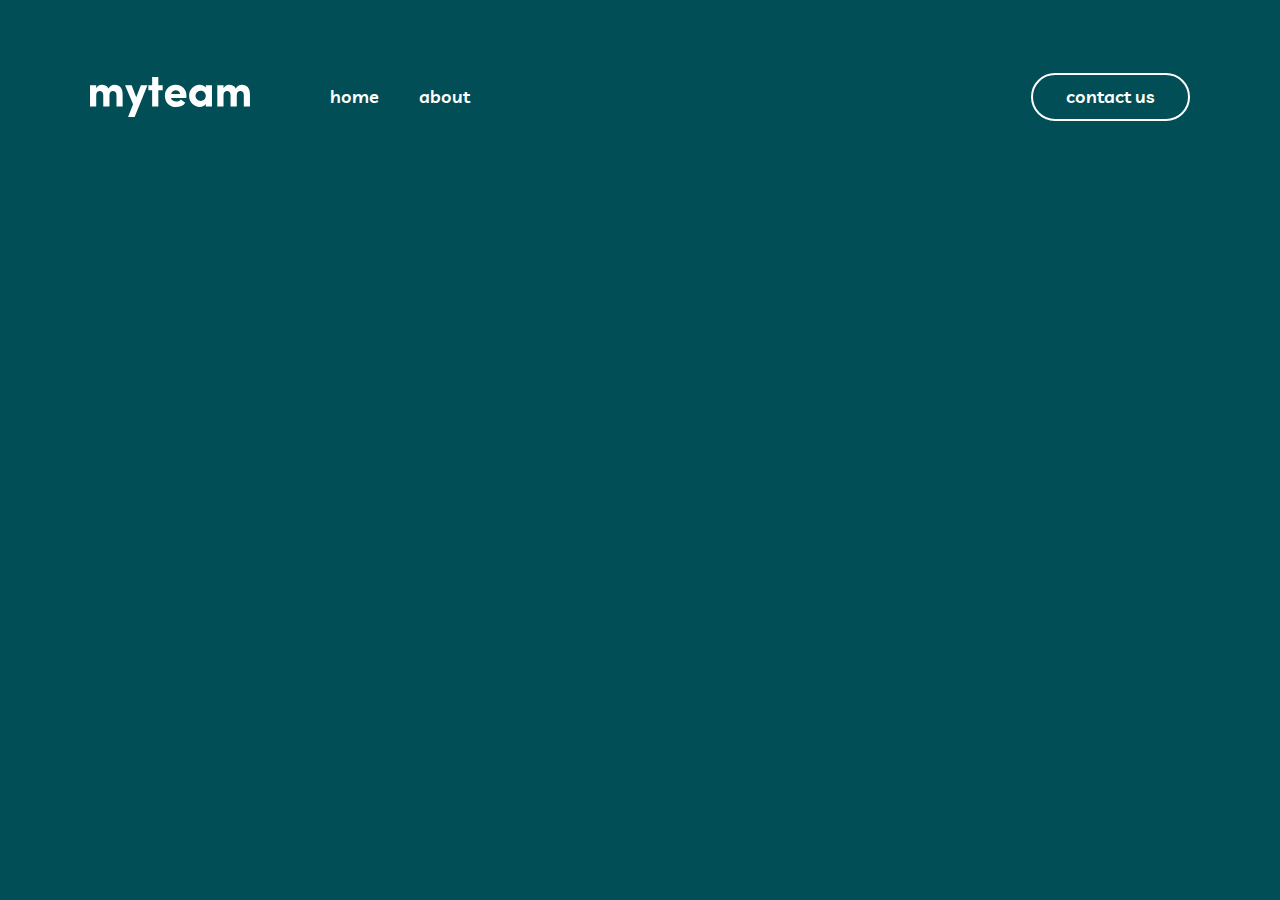
<file: index.html>
<!DOCTYPE html>
<html lang="en">
  <head>
    <meta charset="UTF-8" />
    <meta http-equiv="X-UA-Compatible" content="IE=edge" />
    <meta name="viewport" content="width=device-width, initial-scale=1.0" />
    <link rel="stylesheet" href="./css/global.css" />
    <link rel="stylesheet" href="./css/style.css" />
    <title>My team|Home responsive</title>
  </head>
  <body>
    <header class="header">
      <div class="header__container container">
        <!-- LOGO -->
        <a class="logo-link" href="./index.html">
          <img
            class="logo-link__img"
            src="./images/svg/myteam.svg"
            alt="myteam-logo"
            width="160"
            height="40"
          />
        </a>
        <div class="header__inner-wrapper show-nav">
          <button class="header__inner-wrapper-btn">
            <img
              class="header__inner-wrapper__img"
              src="./images/svg/mobile_exit.svg"
              alt="header__inner-wrapper__img"
              width="16"
              height="16"
            />
          </button>
          <!-- SITENAV -->
          <nav class="sitenav">
            <ul class="sitenav__list">
              <li class="sitenav__item">
                <a class="sitenav__link" href="#">home</a>
              </li>
              <li class="sitenav__item">
                <a class="sitenav__link" href="#">about</a>
              </li>
            </ul>
          </nav>
          <!-- BTN -->
          <a class="header__btn btn btn-light" href="#">contact us</a>
        </div>
        <!-- Toggle btn -->
        <button class="header__toggle-btn">
          <img
            class="header__toggle-btn__img"
            src="./images/svg/mobile_respon.svg"
            alt="header__toggle-btn"
            width="20"
            height="17"
          />
        </button>
      </div>
    </header>
    <!-- JS -->
    <script src="./js/app.js"></script>
  </body>
</html>
</file>
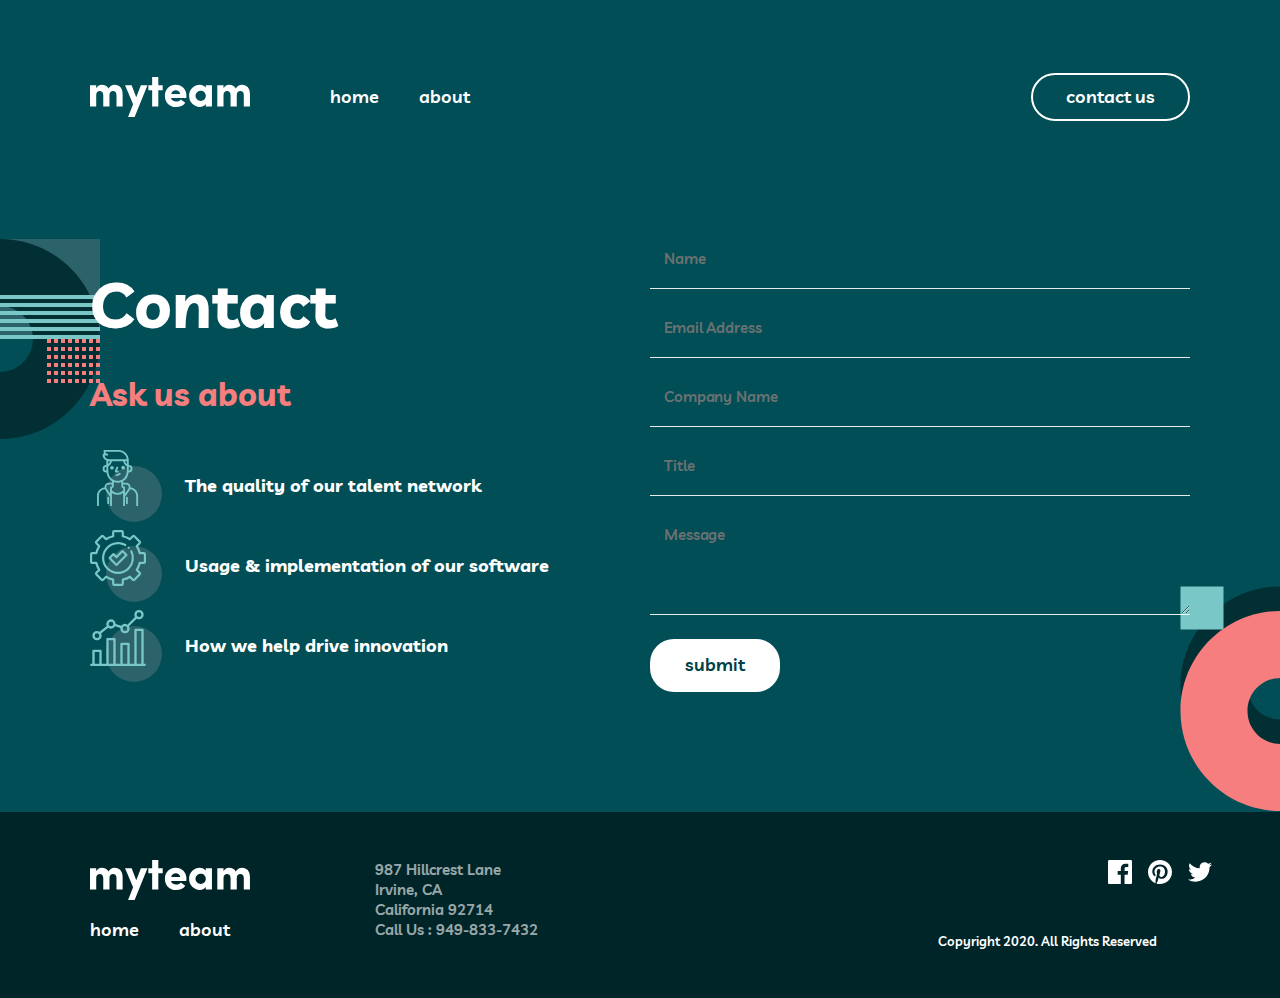
<file: pages/contact.html>
<!DOCTYPE html>
<html lang="en">
  <head>
    <meta charset="UTF-8" />
    <meta http-equiv="X-UA-Compatible" content="IE=edge" />
    <meta name="viewport" content="width=device-width, initial-scale=1.0" />
    <link rel="stylesheet" href="../css/global.css" />
    <link rel="stylesheet" href="../css/contact.css" />
    <title>Contact</title>
  </head>
  <body>
    <header class="header">
      <div class="header__container container">
        <!-- LOGO -->
        <a class="logo-link" href="../index.html">
          <img
            class="logo-link__img"
            src="../images/svg/myteam.svg"
            alt="myteam-logo"
            width="160"
            height="40"
          />
        </a>
        <!-- SITENAV -->
        <nav class="sitenav">
          <ul class="sitenav__list">
            <li class="sitenav__item">
              <a class="sitenav__link" href="../index.html">home</a>
            </li>
            <li class="sitenav__item">
              <a class="sitenav__link" href="../pages/about.html">about</a>
            </li>
          </ul>
        </nav>
        <a class="header__btn btn btn-light" href="#">contact us</a>
      </div>
    </header>
    <main class="main">
      <section class="contact">
        <div class="contact__container container">
          <div class="contact__info">
            <h1 class="contact__title">Contact</h1>
            <p class="contact__description">Ask us about</p>
            <ul class="contact__list">
              <li class="contact__item">
                <img
                  class="contact__images"
                  src="../images/svg/icon-feature-experience.svg"
                  alt="Experienced Individuals img"
                  width="72"
                  height="72"
                />
                <div class="contact__item-info">
                  <h3 class="contact__item-title">
                    The quality of our talent network
                  </h3>
                </div>
              </li>
              <li class="contact__item">
                <img
                  class="contact__images"
                  src="../images/svg/icon-feature-implementation.svg"
                  alt="Easy to Implement img"
                  width="72"
                  height="72"
                />
                <div class="contact__item-info">
                  <h3 class="contact__item-title">
                    Usage & implementation of our software
                  </h3>
                </div>
              </li>
              <li class="contact__item">
                <img
                  class="contact__images"
                  src="../images/svg/icon-feature-productivity.svg"
                  alt="Enhanced Productivity img"
                  width="72"
                  height="72"
                />
                <div class="contact__item-info">
                  <h3 class="contact__item-title">
                    How we help drive innovation
                  </h3>
                </div>
              </li>
            </ul>
          </div>
          <form
            class="contact__form"
            action="https://echo.htmlacademy.ru"
            method="get"
          >
            <input type="name" placeholder="Name" name="name" required="" />
            <input
              type="email"
              placeholder="Email Address"
              name="email"
              required=""
            />
            <input
              type="company"
              placeholder="Company Name"
              name="company"
              required=""
            />
            <input type="title" placeholder="Title" name="title" required="" />
            <textarea
              name="message"
              id="message"
              placeholder="Message"
              cols="40"
              rows="3"
              required=""
            ></textarea>
            <button type="submit" class="btn contact__btn btn_light submit">
              submit
            </button>
          </form>
        </div>
      </section>
    </main>
    <!-- footer -->
    <footer class="footer">
      <div class="footer__container container">
        <div class="footer-wrapper">
          <div class="footer__nav">
            <a class="logo-link" href="./index.html">
              <img
                class="logo-link__img"
                src="../images/svg/myteam.svg"
                alt="logo-img"
                width="160px"
                height="40px"
              />
            </a>
            <nav class="sitenav">
              <ul class="sitenav__list">
                <li class="sitenav__item">
                  <a class="sitenav__link" href="./index.html">home</a>
                </li>
                <li class="sitenav__item">
                  <a class="sitenav__link" href="./pages/about.html">about</a>
                </li>
              </ul>
            </nav>
          </div>
          <div class="footer__info">
            <p class="footer__description">
              987 Hillcrest Lane <br />
              Irvine, CA <br />
              California 92714 <br />
              Call Us : 949-833-7432
            </p>
          </div>
          <div class="footer__icon">
            <div class="icon-wrapper">
              <ul class="footer__list">
                <li class="footer__item">
                  <a class="footer__link" href=""
                    ><img
                      class="footer__img"
                      src="../images/svg/icon-facebook.svg"
                      alt="icon-facebook"
                  /></a>
                </li>
                <li class="footer__item">
                  <a class="footer__link" href=""
                    ><img
                      class="footer__img"
                      src="../images/svg/icon-pinterest.svg"
                      alt="icon-pinterest"
                  /></a>
                </li>
                <li class="footer__item">
                  <a class="footer__link" href=""
                    ><img
                      class="footer__img"
                      src="../images/svg/icon-twitter.svg"
                      alt="icon-twitter"
                  /></a>
                </li>
              </ul>
              <p class="footer__muallif_text">
                Copyright 2020. All Rights Reserved
              </p>
            </div>
          </div>
        </div>
      </div>
    </footer>
  </body>
</html>
</file>
<file: css/global.css>
@font-face {
  font-family: "Livvic";
  font-style: normal;
  font-weight: 400;
  src: local(""), url("../fonts/livvic-v13-latin-regular.woff2") format("woff2"),
    url("../fonts/livvic-v13-latin-regular.woff") format("woff"); /* Chrome 6+, Firefox 3.6+, IE 9+, Safari 5.1+ */
}
/* livvic-500italic - latin */
@font-face {
  font-family: "Livvic";
  font-style: italic;
  font-weight: 500;
  src: local(""),
    url("../fonts/livvic-v13-latin-500italic.woff2") format("woff2"),
    url("../fonts/livvic-v13-latin-500italic.woff") format("woff"); /* Chrome 6+, Firefox 3.6+, IE 9+, Safari 5.1+ */
}
/* livvic-600 - latin */
@font-face {
  font-family: "Livvic";
  font-style: normal;
  font-weight: 600;
  src: local(""), url("../fonts/livvic-v13-latin-600.woff2") format("woff2"),
    url("../fonts/livvic-v13-latin-600.woff") format("woff");
}
/* livvic-700 - latin */
@font-face {
  font-family: "Livvic";
  font-style: normal;
  font-weight: 700;
  src: local(""), url("../fonts/livvic-v13-latin-700.woff2") format("woff2"),
    /* Chrome 26+, Opera 23+, Firefox 39+ */
      url("../fonts/livvic-v13-latin-700.woff") format("woff"); /* Chrome 6+, Firefox 3.6+, IE 9+, Safari 5.1+ */
}
/* livvic-700italic - latin */
@font-face {
  font-family: "Livvic";
  font-style: italic;
  font-weight: 700;
  src: local(""),
    url("../fonts/livvic-v13-latin-700italic.woff2") format("woff2"),
    url("../fonts/livvic-v13-latin-700italic.woff") format("woff"); /* Chrome 6+, Firefox 3.6+, IE 9+, Safari 5.1+ */
}
/* ------CUSTOM CSS------ */
:root {
  /* primary */
  --primary-light-color: #f67e7e;
  --primary-midnight-color: #014e56;
  --primary-white-color: #ffffff;
  /*  secondary-color */

  --secondary-polise-blue-color: #2c6269;
  --secondary-deap-green-color: #004047;
  --secondary-sacramento-green-color: #012f34;
  --secondary-dark-green-color: #002529;
  /* main */
  --main-font-size-1: 1.8rem;
  --main-font-size-2: 1.5rem;
  --main-font-weight: 600;

  --main-line-height-1: 1.56rem;
  --main-line-height-2: 1.67rem;

  --h1-large-size: 10rem;
  --h1-large-line-height: 1;

  --h1-small-size: 6.4rem;
  --h1-small-line-height: 0.88;

  --h2-size: 4.8rem;
  --h2-line-height: 1;

  --h3-size: 1.8rem;
  --h3-line-height: 1.56;
}
*,
::before,
::after {
  box-sizing: border-box;
  margin: 0;
  padding: 0;
  scroll-behavior: smooth;
}
*:focus {
  outline: 2px dotted var(--primary-light-color);
  outline-offset: 4px;
}
html {
  height: 100vh;
  font-size: 62.5%;
}
ul,
ol {
  list-style: none;
}
a {
  text-decoration: none;
}
h1,
h2,
h3,
h4,
h5,
h6 {
  margin: 0;
}
img {
  display: flex;
}
body {
  height: 100%;
  font-family: var(--main-font-family);
  display: flex;
  flex-direction: column;
  font-weight: var(--main-font-weight);
  line-height: var(--main-line-height-1);
  font-size: var(--main-font-size-1);
  background-color: var(--primary-midnight-color);
  color: var(--primary-white-color);
}
.container {
  width: 100%;
  max-width: 1160px;
  padding-left: 30px;
  padding-right: 30px;
  margin-left: auto;
  margin-right: auto;
}
.text-primary {
  color: var(--primary-light-color);
}
.btn {
  display: inline-block;
  border-radius: 24px;
  border: 2px solid transparent;
  padding: 1rem 3.3rem 1.1rem 3.3rem;
  line-height: normal;
  font-size: 1.8rem;
  display: inline-block;
}

.btn-light {
  border-color: var(--primary-white-color);
  color: inherit;
}

.btn-light:hover {
  background-color: var(--primary-white-color);
  color: var(--secondary-dark-green-color);
}

/*-- HEADER -- */
.header {
  padding: 7.3rem 0;
}

.header__container {
  display: flex;
  align-items: center;
}

.logo-link {
  margin-right: 8rem;
}
.logo-link:hover {
  opacity: 0.8;
}
.logo-link:active {
  opacity: 0.6;
}
.header__inner-wrapper {
  align-items: center;
  display: flex;
  width: 100%;
}
.sitenav {
  margin-right: auto;
}
.sitenav__list {
  display: flex;
}
.sitenav__item:not(:last-child) {
  margin-right: 4rem;
}
.sitenav__link {
  color: inherit;
  font-family: "Livvic";
  font-weight: 600;
  font-size: 18px;
  line-height: 28px;
}
.sitenav__link:hover {
  color: var(--primary-light-color);
}
.header__toggle-btn {
  background: transparent;
  border: 0;
  display: block;
  margin-left: auto;
  display: none;
}
.header__toggle-btn__img {
}
/* close  */
.header__inner-wrapper-btn {
  background: transparent;
  border: 0;
  display: block;
  margin-left: auto;
  margin-bottom: 4rem;
  display: none;
}
.header__inner-wrapper__img {
}
/* Main */
.main {
  flex-grow: 1;
}

/* ready */
.ready {
  background-image: url("../images/svg/ready_img.svg");
  background-repeat: no-repeat;
  background-position: bottom left;
  background-color: var(--primary-light-color);
  padding-top: 7.6rem;
  padding-bottom: 7.6rem;
}
.ready__info_wrapper {
  display: flex;
}
.ready__title {
  padding-left: 12rem;
  color: var(--secondary-sacramento-green-color);
  font-weight: 700;
  font-size: var(--h2-size);
  line-height: var(--h1-large-line-height);
  padding-right: 26rem;
}
.ready__btn {
  transition: 0.3s;
  color: #ffffff;
  border-color: var(--secondary-sacramento-green-color);
}

.ready__btn:hover {
  background-color: #222;
  color: var(--primary-white-color);
}

/* Footer */
.footer {
  background-color: var(--secondary-dark-green-color);
}
.footer__container {
  padding-top: var(--h2-size);
  padding-bottom: var(--h2-size);
}

.footer-wrapper {
  display: flex;
}
.footer__nav {
  margin-right: 12.5rem;
}

.footer__info {
  padding-left: 0;
  font-size: 1.5rem;
  line-height: 1.33;
  font-weight: 300;
  opacity: 0.6;
  color: var(--primary-white-color);
}

.footer__icon {
  padding-left: 40rem;
}
.footer__list {
  padding-left: 17rem;
  display: flex;
  gap: 1.6rem;
}
.footer__img {
  width: 24px;
  height: 24px;
}
.footer__muallif_text {
  font-weight: 600;
  font-family: "Livvic";
  font-size: 15px;
  padding-top: 5rem;
  font-size: 13px;
}
.footer__description {
  font-weight: 600;
  font-family: "Livvic";
  font-size: 15px;
}
.icon-wrapper {
  width: 225px;
}
/* Media */
@media (max-width: 680px) {
  .header {
    padding: 4.8rem 0;
  }
  .header__toggle-btn {
    display: block;
  }
  .header__inner-wrapper {
    background-color: var(--secondary-polise-blue-color);
    background-image: url("../images/svg/mobile_right_bottom.svg");
    background-repeat: no-repeat;
    background-position: bottom right 0;
    position: fixed;
    top: 0;
    bottom: 0;
    right: 0;
    width: 255px;
    flex-direction: column;
    justify-content: flex-start;
    align-items: flex-start;
    padding: 5.6rem 2.6rem 0 4.8rem;
    transform: translateX(100%);
    transition: 0.3s ease;
  }
  .header__inner-wrapper.show-nav {
    transform: translateX(0%);
  }
  .header__inner-wrapper-btn {
    display: block;
  }
  .sitenav__list {
    flex-direction: column;
  }
  .sitenav__item:not(:last-child) {
    margin-bottom: 2.4rem;
  }
  .sitenav__item:last-child {
    margin-bottom: 3.6rem;
  }
}

@media (max-width: 768px) {
  .header {
    padding: 6.4rem 0;
  }
  .logo-link {
    margin-right: 4.8rem;
  }
  .logo-link__img {
    width: 128px;
    height: 32px;
  }
}
/* /Media */
</file>
<file: css/style.css>
/* ------CUSTOM CSS------ */
:root {
  --primary-light-color: #f67e7e;
  --primary-midnight-color: #014e56;
  --primary-white-color: #ffffff;
  /*  secondary-color */
  --secondary-repture-blue-color: #79c8c7;
  --secondary-polise-blue-color: #2c6269;
  --secondary-deap-green-color: #004047;
  --secondary-sacramento-green-color: #012f34;
  --secondary-dark-green-color: #002529;
  /* main */
  --main-font-family: "Livvic", Arial, Helvetica, sans-serif;
  --main-font-size-1: 1.8rem;
  --main-font-size-2: 1.5rem;
  --main-font-weight: 600;

  --main-line-height-1: 1.56rem;
  --main-line-height-2: 1.67rem;

  --h1-large-size: 10rem;
  --h1-large-line-height: 1;

  --h1-small-size: 6.4rem;
  --h1-small-line-height: 0.88;

  --h2-size: 4.8rem;
  --h2-line-height: 1;

  --h3-size: 1.8rem;
  --h3-line-height: 1.56;
}

/* -- MAIN -- */

.hero {
  background: url("../images/svg/hero-bg-left.svg"),
    url("../images/svg/hero-bg-bottom.svg");
  background-repeat: no-repeat;
  background-position: left -100px top 20%, right 16.5rem bottom -100px;
  padding-top: 5.6rem;
  padding-bottom: 25rem;
}

.hero__container {
  display: flex;
  align-items: center;
  justify-content: space-between;
}

.hero__title--wrapper {
  width: 635px;
}

.hero__title {
  font-size: var(--h1-large-size);
  line-height: var(--h1-large-line-height);
  font-family: "Livvic";
  font-weight: 700;
}
.hero__info {
  width: 445px;
}
.hero__divider {
  margin-bottom: 7.9rem;
}
.site-divider {
  width: 50px;
  height: 4px;
  background-color: var(--secondary-repture-blue-color);
  border: 0;
}
.hero__description {
  line-height: 28px;
  font-family: "Livvic";
  font-weight: 600;
  font-size: 18px;
}

/* FEATURES */

.features {
  background-color: var(--secondary-sacramento-green-color);
  background-image: url("../images/svg/features-right-bottom.svg");
  padding: 14rem 0;
  background-repeat: no-repeat;
  background-position: right -100px bottom;
}

.features__container {
  display: flex;
  justify-content: space-between;
}

.features__divider--title {
  width: 445px;
}

.features__divider {
  background-color: var(--primary-light-color);
  margin-bottom: 3.8rem;
}

.features__title {
  font-family: "Livvic";
  font-weight: 700;
  font-size: var(--h2-size);
  line-height: 48px;
}
.features__list--wrapper {
  margin-top: 5.4rem;
  width: 540px;
}

.features__item {
  display: flex;
  column-gap: 23px;
}

.features__item:not(:last-child) {
  margin-bottom: 3.2rem;
}
.features__item--title {
  font-family: "Livvic";
  font-weight: 700;
  color: var(--primary-light-color);
  font-size: var(--main-font-size-1);
  line-height: 28px;
}
.features__item--description {
  font-family: "Livvic";
  font-weight: 600;
  font-size: var(--main-font-size-2);
  line-height: 25px;
  opacity: 0.8;
}
/* COMPANIYA */
.companiya__container {
  padding-top: 14rem;
  padding-bottom: 15rem;
  gap: 30px;
}
.companiya__title {
  font-family: "Livvic";
  font-weight: 700;
  font-size: 48px;
  line-height: 48px;
  text-align: center;
}

.title-primary {
  color: var(--secondary-repture-blue-color);
}
.mijozlar {
  gap: 30px;
  display: flex;
  align-items: center;
  justify-content: center;
}
.mijozlar__info_wrapper {
  gap: 30px;
  display: flex;
  align-items: center;
  justify-content: space-between;
}
.mijozlar__info {
  background-image: url("../images/svg/tutuq.svg");
  background-repeat: no-repeat;
  background-position: left 14rem top 5rem;
  padding-top: 9.2rem;
  text-align: center;
}

.mijozlar__description {
  font-family: "Livvic";
  font-weight: 600;
  height: 100px;
  left: 0%;
  right: 68.47%;
  top: calc(50% - 100px / 2 - 70.5px);
  font-weight: var(--main-font-weight);
  font-size: 15px;
  line-height: 25px;
  text-align: center;
  height: 100px;
  color: var(--primary-white-color);
}
.mijozlar__title {
  font-family: "Livvic";
  font-weight: 700;
  font-size: 18px;
  line-height: 28px;
  text-align: center;
  color: var(--secondary-repture-blue-color);
}
.primary {
  font-style: italic;
  font-weight: 500;
  font-size: 13px;
  line-height: 18px;
  color: var(--primary-white-color);
  text-align: center;
}
.imag-1 {
  margin-left: 15rem;
}
/* ready */
.ready__title {
  font-family: "Livvic";
  font-weight: 700;
  font-size: 48px;
  line-height: 48px;
}
</file>
<file: css/contact.css>
/* ------CUSTOM CSS------ */
:root {
  --primary-light-color: #f67e7e;
  --primary-midnight-color: #014e56;
  --primary-white-color: #ffffff;
  /*  secondary-color */
  --secondary-repture-blue-color: #79c8c7;
  --secondary-polise-blue-color: #2c6269;
  --secondary-deap-green-color: #004047;
  --secondary-sacramento-green-color: #012f34;
  --secondary-dark-green-color: #002529;
  /* main */
  --main-font-family: "Livvic", Arial, Helvetica, sans-serif;
  --main-font-size-1: 1.8rem;
  --main-font-size-2: 1.5rem;
  --main-font-weight: 600;
  --main-font-weight-2: 700;

  --main-line-height-1: 1.56rem;
  --main-line-height-2: 1.67rem;

  --h2-size: 4.8rem;
  --h2-line-height: 1;

  --h3-size: 1.8rem;
  --h3-line-height: 1.56;
}

/* contact */
.contact {
  padding: 5rem 0 12rem;
  background-image: url("../images/svg/contact-left-img.svg"),
    url("../images/svg/contact_right-bottom_img.svg");
  background-repeat: no-repeat;
  background-position: left top 4.5rem, right 0 bottom 0;
}

.contact__container {
  display: flex;
  justify-content: space-between;
  align-items: center;
}

.contact__info {
  width: 540px;
}
.contact__title {
  font-family: "Livvic";
  font-weight: var(--main-font-weight-2);
  font-size: 64px;
  line-height: 100px;
  margin-bottom: 1.6rem;
}
.contact__description {
  font-family: "Livvic";
  font-weight: var(--main-font-weight-2);
  font-size: 3.2rem;
  line-height: 48px;
  color: var(--primary-light-color);
  margin-bottom: 3.2rem;
  line-height: 1.5;
}
.contact__list {
  display: flex;
  flex-direction: column;
  row-gap: 8px;
}
.contact__item {
  display: flex;
  align-items: center;
  gap: 23px;
}
.contact__item-title {
  font-family: "Livvic";
  font-weight: var(--main-font-weight-2);
  font-size: 18px;
  line-height: 28px;
  color: var(--primary-white-color);
}
/* form */
.contact__form {
  display: flex;
  flex-direction: column;
  width: 54rem;
  row-gap: 2.4rem;
}
.contact__form input,
textarea {
  font-family: "Livvic";
  font-weight: var(--main-font-weight);
  padding: 2px 14px 17px;
  border: none;
  border-bottom: 1px solid var(--primary-white-color);
  background-color: transparent;
  outline: none;
  color: var(--primary-white-color);
  opacity: 90%;
  font-size: 15px;
  line-height: 25px;
  letter-spacing: -0.12px;
}
.contact__btn {
  background-color: var(--primary-white-color);
  margin-right: auto;
  cursor: pointer;
  border: 2px solid transparent;
  /* transition: 0.9s ease; */
}
.contact__btn:hover {
  border-color: var(--primary-white-color);
  color: var(--primary-white-color);
  background-color: transparent;
}
.submit {
  font-family: "Livvic";
  font-weight: var(--main-font-weight);
  font-size: 18px;
  line-height: 28px;
  color: var(--secondary-deap-green-color);
}
/* /contact */
</file>
